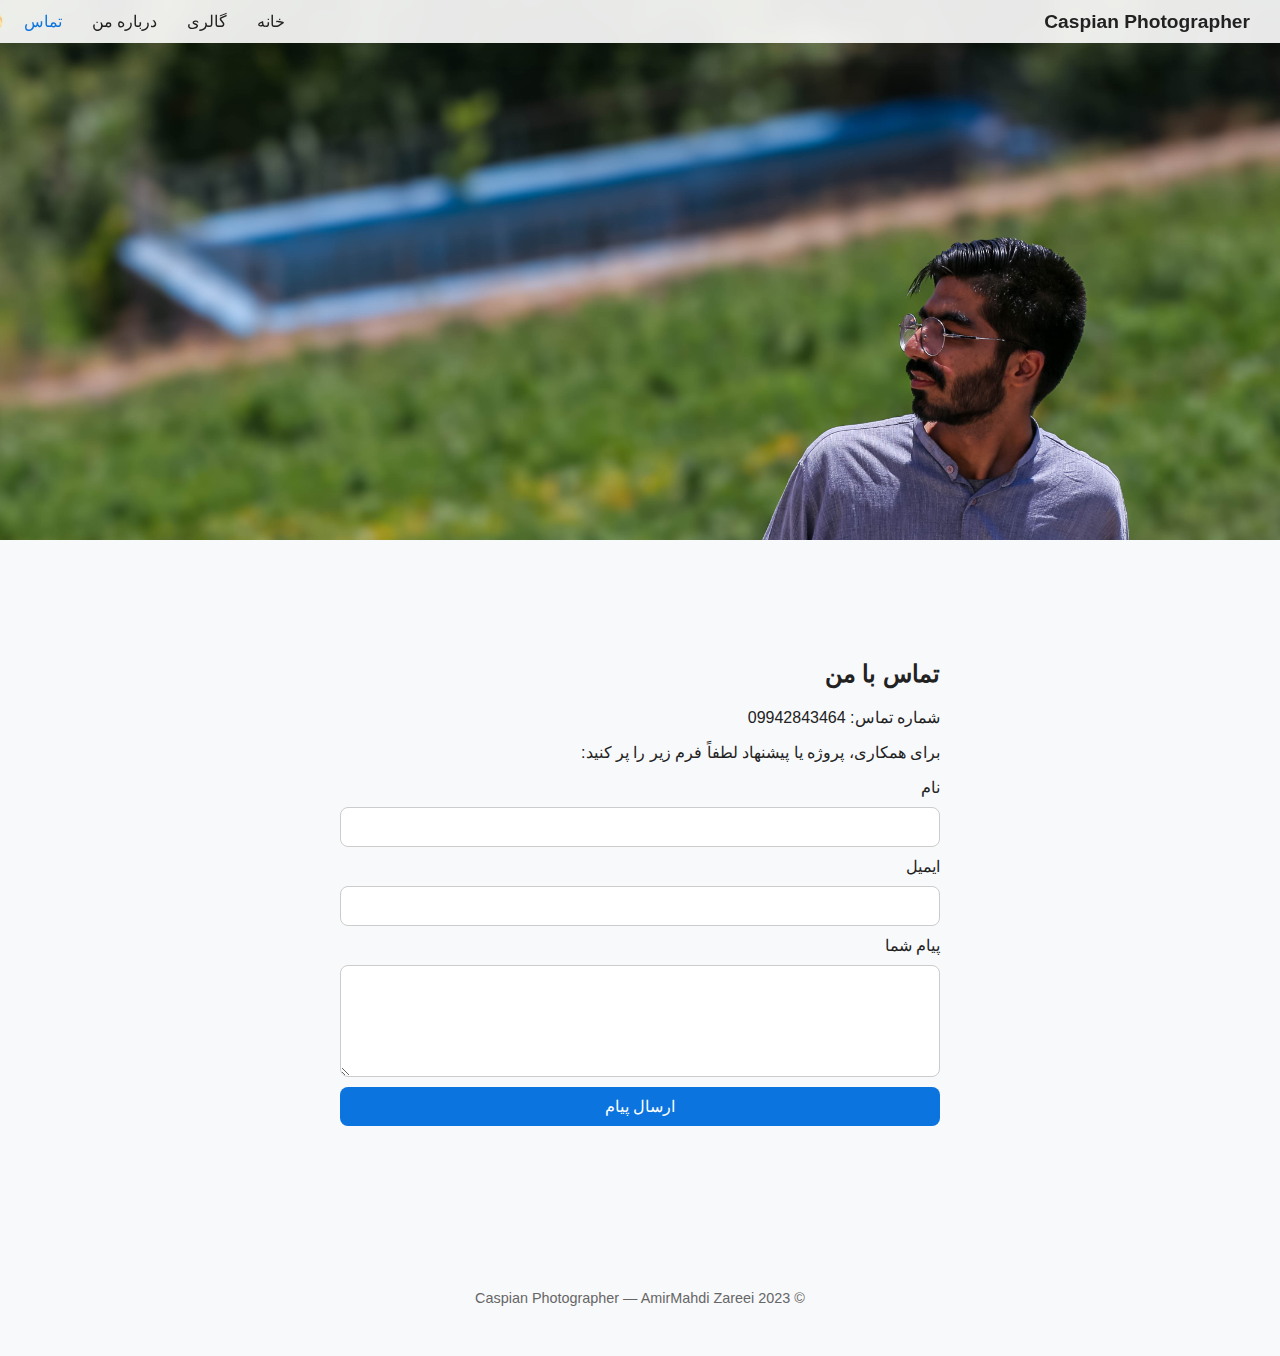
<file: contact.html>
<!DOCTYPE html>
<html lang="fa">
<head>
  <meta charset="UTF-8">
  <meta name="viewport" content="width=device-width, initial-scale=1.0">
  <title>تماس با من | Caspian Photographer</title>
  <link rel="stylesheet" href="style.css">
</head>
<body>

  <nav class="navbar">
    <div class="logo">Caspian Photographer</div>
    <div class="nav-links">
      <a href="index.html">خانه</a>
      <a href="gallery.html">گالری</a>
      <a href="about.html">درباره من</a>
      <a href="contact.html" class="active">تماس</a>
      <span class="dark-mode-toggle" onclick="toggleDarkMode()">🌓</span>
    </div>
  </nav>

  <section class="parallax contact"></section>

  <section class="contact-section">
    <h2>تماس با من</h2>
    <p>شماره تماس: 09942843464</p>
    <p>برای همکاری، پروژه یا پیشنهاد لطفاً فرم زیر را پر کنید:</p>

    <!-- فرم Formspree -->
    <form action="https://formspree.io/f/YOUR_FORM_ID" method="POST" class="contact-form">
      <label>نام</label>
      <input type="text" name="name" required>

      <label>ایمیل</label>
      <input type="email" name="email" required>

      <label>پیام شما</label>
      <textarea name="message" rows="5" required></textarea>

      <button type="submit">ارسال پیام</button>
    </form>
  </section>

  <footer>
    <p>© 2023 Caspian Photographer — AmirMahdi Zareei</p>
  </footer>

  <script src="script.js"></script>
</body>
</html>
</file>
<file: style.css>
/* ========== تنظیمات پایه ========== */
body {
  margin: 0;
  font-family: "Tahoma", sans-serif;
  direction: rtl;
  background: #f8f9fb;
  color: #222;
  transition: background 0.3s, color 0.3s;
}

/* حالت تاریک */
body.dark-mode {
  background: #121212;
  color: #eee;
}

/* ========== نوار بالا ========== */
.navbar {
  position: fixed;
  top: 0;
  width: 100%;
  display: flex;
  justify-content: space-between;
  align-items: center;
  background: rgba(255, 255, 255, 0.9);
  backdrop-filter: blur(10px);
  padding: 10px 30px;
  box-shadow: 0 12px 18px rgba(0, 0, 0, 0.1);
  z-index: 1000;
}

body.dark-mode .navbar {
  background: rgba(18, 18, 18, 0.9);
}

.logo {
  font-weight: bold;
  font-size: 1.2rem;
}

.nav-links {
  display: flex;
  align-items: center;
  gap: 10px;
}

.nav-links a {
  text-decoration: none;
  margin: 0 10px;
  color: #222;
  transition: 0.3s;
}

body.dark-mode .nav-links a {
  color: #eee;
}

.nav-links a:hover, .nav-links a.active {
  color: #0b74de;
}

.dark-mode-toggle {
  cursor: pointer;
  font-size: 1.2rem;
}

.dark-mode-toggle {
  display: inline-block !important;
  color: #222;
  margin-left: 10px;
  cursor: pointer;
}

body.dark-mode .dark-mode-toggle {
  color: #fff;
}

/* ========== پارالاکس ========== */
.parallax {
  height: 60vh;
  background: url('assets/thumbs/export-0140.jpg') center/cover fixed;
}

.parallax.hero {
  background-image: url('assets/thumbs/export-0140.jpg');
  height: 90vh;
  display: flex;
  align-items: center;
  justify-content: center;
}

.hero-text {
  color: #fff;
  text-align: center;
  background: rgba(10,10,10,0.5);
  padding: 20px 40px;
  border-radius: 10px;
}

.parallax.small {
  height: 40vh;
}

/* ========== دسته‌بندی‌ها ========== */
.categories {
  margin: 120px auto 50px;
  text-align: center;
}

.grid {
  display: grid;
  grid-template-columns: repeat(auto-fit, minmax(250px, 1fr));
  gap: 20px;
  padding: 20px;
}

.cat {
  text-decoration: none;
  color: inherit;
  border-radius: 20px;
  overflow: hidden;
  box-shadow: 0 12px 18px rgba(200,200,200,0.1);
  background: #404040;
  transition: transform 0.3s;
}

.cat:hover {
  transform: translateY(-5px);
}

.cat img {
  width: 100%;
  aspect-ratio: 3 / 2;
  object-fit: cover;
}

/* ========== گالری تصاویر ========== */
.category-gallery {
  margin: 120px auto;
  display: grid;
  grid-template-columns: repeat(auto-fit, minmax(250px, 1fr));
  gap: 20px;
  padding: 20px;
}

.category-image-container img {
  width: 100%;
  aspect-ratio: 3 / 2;
  object-fit: cover;
  cursor: pointer;
  border-radius: 10px;
  transition: transform 0.3s;
}

.category-image-container img:hover {
  transform: scale(1.05);
}

.category-info {
  text-align: center;
  font-size: 1.1rem;
  margin-top: 100px;
  color: #555;
}

/* ========== لایت‌باکس ========== */
.lightbox {
  display: none;
  position: fixed;
  z-index: 2000;
  top: 0; left: 0;
  width: 100%; height: 100%;
  background: rgba(10,10,10,0.9);
  justify-content: center;
  align-items: center;
}

.lightbox.active {
  display: flex;
}

.lightbox img {
  max-width: 90%;
  max-height: 90%;
  border-radius: 10px;
  opacity: 1;
  transition: opacity 0.5s ease; /* افکت محو شدن */
}

.lightbox img.fade-out {
  opacity: 0;
}

.lightbox img.fade-in {
  opacity: 1;
}

.close-btn {
  position: absolute;
  top: 20px; right: 30px;
  font-size: 2rem;
  color: #fff;
  cursor: pointer;
}


.nav-buttons {
  position: absolute;
  bottom: 40px;
  display: flex;
  gap: 20px;
}

.nav-buttons button {
  background: rgba(255, 255, 255, 0.2);
  color: #fff;
  border: none;
  padding: 10px 20px;
  border-radius: 8px;
  font-size: 1rem;
  cursor: pointer;
  transition: background 0.3s;
  backdrop-filter: blur(5px);
}

.nav-buttons button:hover {
  background: rgba(255, 255, 255, 0.4);
}

body.dark-mode .nav-buttons button {
  background: rgba(255, 255, 255, 0.2);
}

/* ========== صفحه درباره ========== */
.about-section {
  max-width: 800px;
  margin: 120px auto;
  padding: 0 20px;
  text-align: center;
}

.social-links {
  margin-top: 20px;
}

.social {
  text-decoration: none;
  color: #0b74de;
  margin: 0 10px;
}

/* ========== صفحه تماس ========== */
.contact-section {
  max-width: 600px;
  margin: 120px auto;
  padding: 0 20px;
}

.contact-form {
  display: flex;
  flex-direction: column;
  gap: 10px;
}

.contact-form input,
.contact-form textarea {
  padding: 10px;
  border: 1px solid #ccc;
  border-radius: 8px;
  font-size: 1rem;
}

.contact-form button {
  background: #0b74de;
  color: #fff;
  border: none;
  padding: 10px;
  border-radius: 8px;
  cursor: pointer;
  font-size: 1rem;
}

.contact-form button:hover {
  background: #095bb8;
}

/* ========== فوتر ========== */
footer {
  text-align: center;
  padding: 30px 10px;
  font-size: 0.9rem;
  color: #666;
  margin-top: 40px;
}

/* ==================== واکنش‌گرایی برای موبایل ==================== */
@media (max-width: 768px) {
  .navbar {
    flex-direction: column;
    align-items: flex-start;
    padding: 10px 20px;
  }

  .nav-links {
    flex-wrap: wrap;
    justify-content: center;
    width: 100%;
    gap: 5px;
    margin-top: 10px;
  }

  .nav-links a {
    flex: 1 1 45%;
    text-align: center;
    padding: 8px 0;
    background: rgba(255, 255, 255, 0.3);
    border-radius: 8px;
  }

  body.dark-mode .nav-links a {
    background: rgba(255, 255, 255, 0.1);
  }

  .dark-mode-toggle {
    order: -1; /* دکمه حالت شب بره بالا */
    align-self: flex-end;
    margin-left: 10px; /* در RTL، این باعث میشه فاصله سمت چپ بیفته */
  }
}

/* ==================== منوی همبرگری ==================== */

/* دکمه منو (پیش‌فرض مخفی در دسکتاپ) */
.menu-toggle {
  display: none;
  font-size: 1.8rem;
  cursor: pointer;
}

/* واکنش‌گرایی برای موبایل */
@media (max-width: 768px) {
  .navbar {
    flex-wrap: wrap;
    padding: 10px 20px;
  }

  .menu-toggle {
    display: block; /* در موبایل نمایش داده شود */
    color: #222;
    order: -1;         /* بیار سمت چپ در RTL */
    margin-left: auto; /* فشار بده به چپ */
  }

  body.dark-mode .menu-toggle {
    color: #fff;
  }

  /* لینک‌ها در موبایل پنهان می‌شوند تا زمانی که منو باز شود */
  .nav-links {
    display: none;
    flex-direction: column;
    width: 100%;
    background: rgba(255, 255, 255, 0.95);
    border-radius: 10px;
    margin-top: 10px;
    padding: 10px 0;
  }

  body.dark-mode .nav-links {
    background: rgba(18, 18, 18, 0.95);
  }

  .nav-links.active {
    display: flex;
  }

   .nav-links a {
    display: block;
    text-align: center;
    padding: 8px 0;
    width: auto; /* دیگه کل عرض رو نگیره */
    margin: 4px auto;
    color: #222;
    border: none;
    background: transparent;
    font-size: 1rem;
    transition: color 0.3s;
  }

  .nav-links a:hover {
    color: #0b74de;
  }

  body.dark-mode .nav-links a {
    color: #eee;
  }

  body.dark-mode .nav-links a:hover {
    color: #5fa8ff;
  }


  body.dark-mode .nav-links a {
    color: #eee;
    border-bottom: 1px solid rgba(255,255,255,0.1);
  }

  .nav-links a:last-child {
    border-bottom: none;
  }

  .dark-mode-toggle {
    align-self: center;
    font-size: 1.5rem;
    margin-top: 5px;
  }
}
</file>
